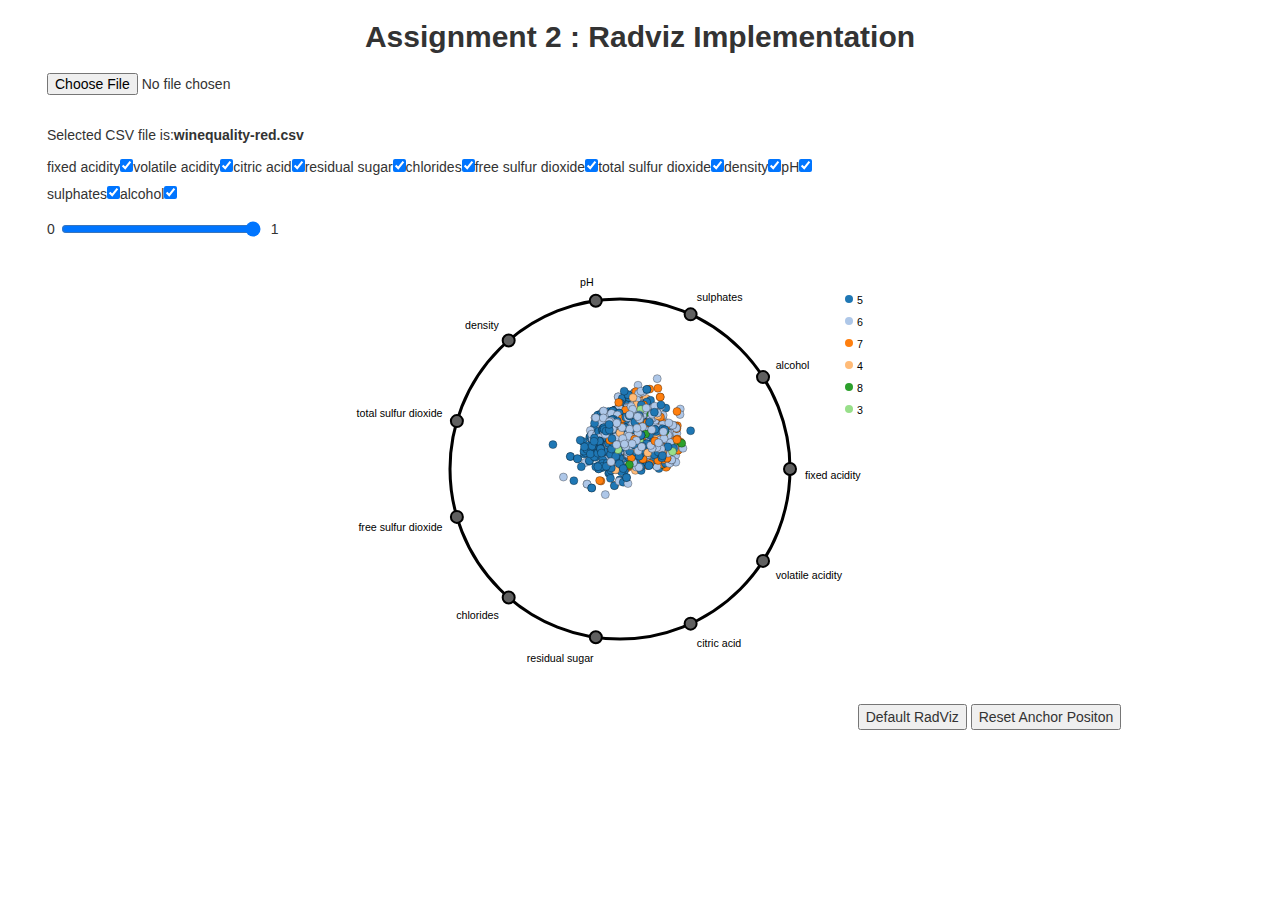
<file: Assignment 2/index.html>
<!DOCTYPE html>
<html>

<head>
	<title>Assignment 2 : Meghna R Holla (B00812604)</title>
	<link rel="stylesheet" type="text/css">
	<link rel="stylesheet" type="text/css" href="./libs/bootstrap.min.css">
	
</head>

<body onload="uploadFile(0)">
	<script src='./libs/d3.min.js'></script>
	<script src='index.js'></script>	
	<script src="./src/radviz-chart.js"></script>
	<div class="container" style="width:95%">
			<div class="row" style="margin-bottom: 10px;">
					<div class="col-md-12" style="display: flex; justify-content: center;"><h2><b>Assignment 2 : Radviz Implementation</b> </h2></div>
			</div>
			<div class="row" style="margin-bottom: 10px;">
					<div class="col-md-4"><input type="file" id="csvFile" onchange="uploadFile(1)"/></div>
			</div>
			<div class="row" style="margin-bottom: 10px;">
					<div class="col-md-4"><div id="msg"></div></div>
			</div>
			<div class="row" style="margin-bottom: 10px;">
					<div class="col-md-8"><div id="checkBoxDiv"></div></div>
			</div>
			<div class="row" style="margin-bottom: 10px;">
				<div class="col-md-4" style="display: flex;">
					<div class="left-label" style="margin-right: 6px;">0</div>
					<input id ="slider" type="range" onchange="changeOpacity()" min="0" max="100" value="100" style="width: 200px; margin-right: 10px;"/>
					<div class="right-label">1</div>
				</div>
			</div>
			<div class="row" >
				<div class="col-md-12" style="display: flex; justify-content: center;">
					<!--Rendering Radviz Chart here-->
					<div id="radviz">
					</div>
				</div>
			</div>
			<div class="row" style="margin-bottom: 10px;">
				<div class="col-md-4"></div>
				<div class="col-md-4"></div>
				<div class="col-md-4">
					<button id="defaultOption" onclick="uploadFile(0)">Default RadViz</button>
					<button id="resetOption" onclick="resetChart()">Reset Anchor Positon</button>
				</div>
			</div>
	</div>
 
</body>

</html>

<!-- 
 * ***References***
 *
 * [1] Process local csv file example. (n.d.). Retrieved October 12, 2019, from http://bl.ocks.org/hlvoorhees/9d58e173825aed1e0218. 
 * [2] File Upload TryIt Editor. (n.d.). Retrieved October 12, 2019, from https://www.w3schools.com/jsref/tryit.asp?filename=tryjsref_fileupload_files.
 * [3] WYanChao. (n.d.). WYanChao/RadViz. Retrieved October 12, 2019, from https://github.com/WYanChao/RadViz/blob/master/index.js.
 * [4] Biovisualize. (n.d.). biovisualize/radviz. Retrieved October 12, 2019, from https://github.com/biovisualize/radviz/blob/master/radviz.js.
 * [5] How TO - Display Text when Checkbox is Checked. (n.d.). Retrieved October 12, 2019, from https://www.w3schools.com/howto/howto_js_display_checkbox_text.asp.
 *
  -->
</file>
